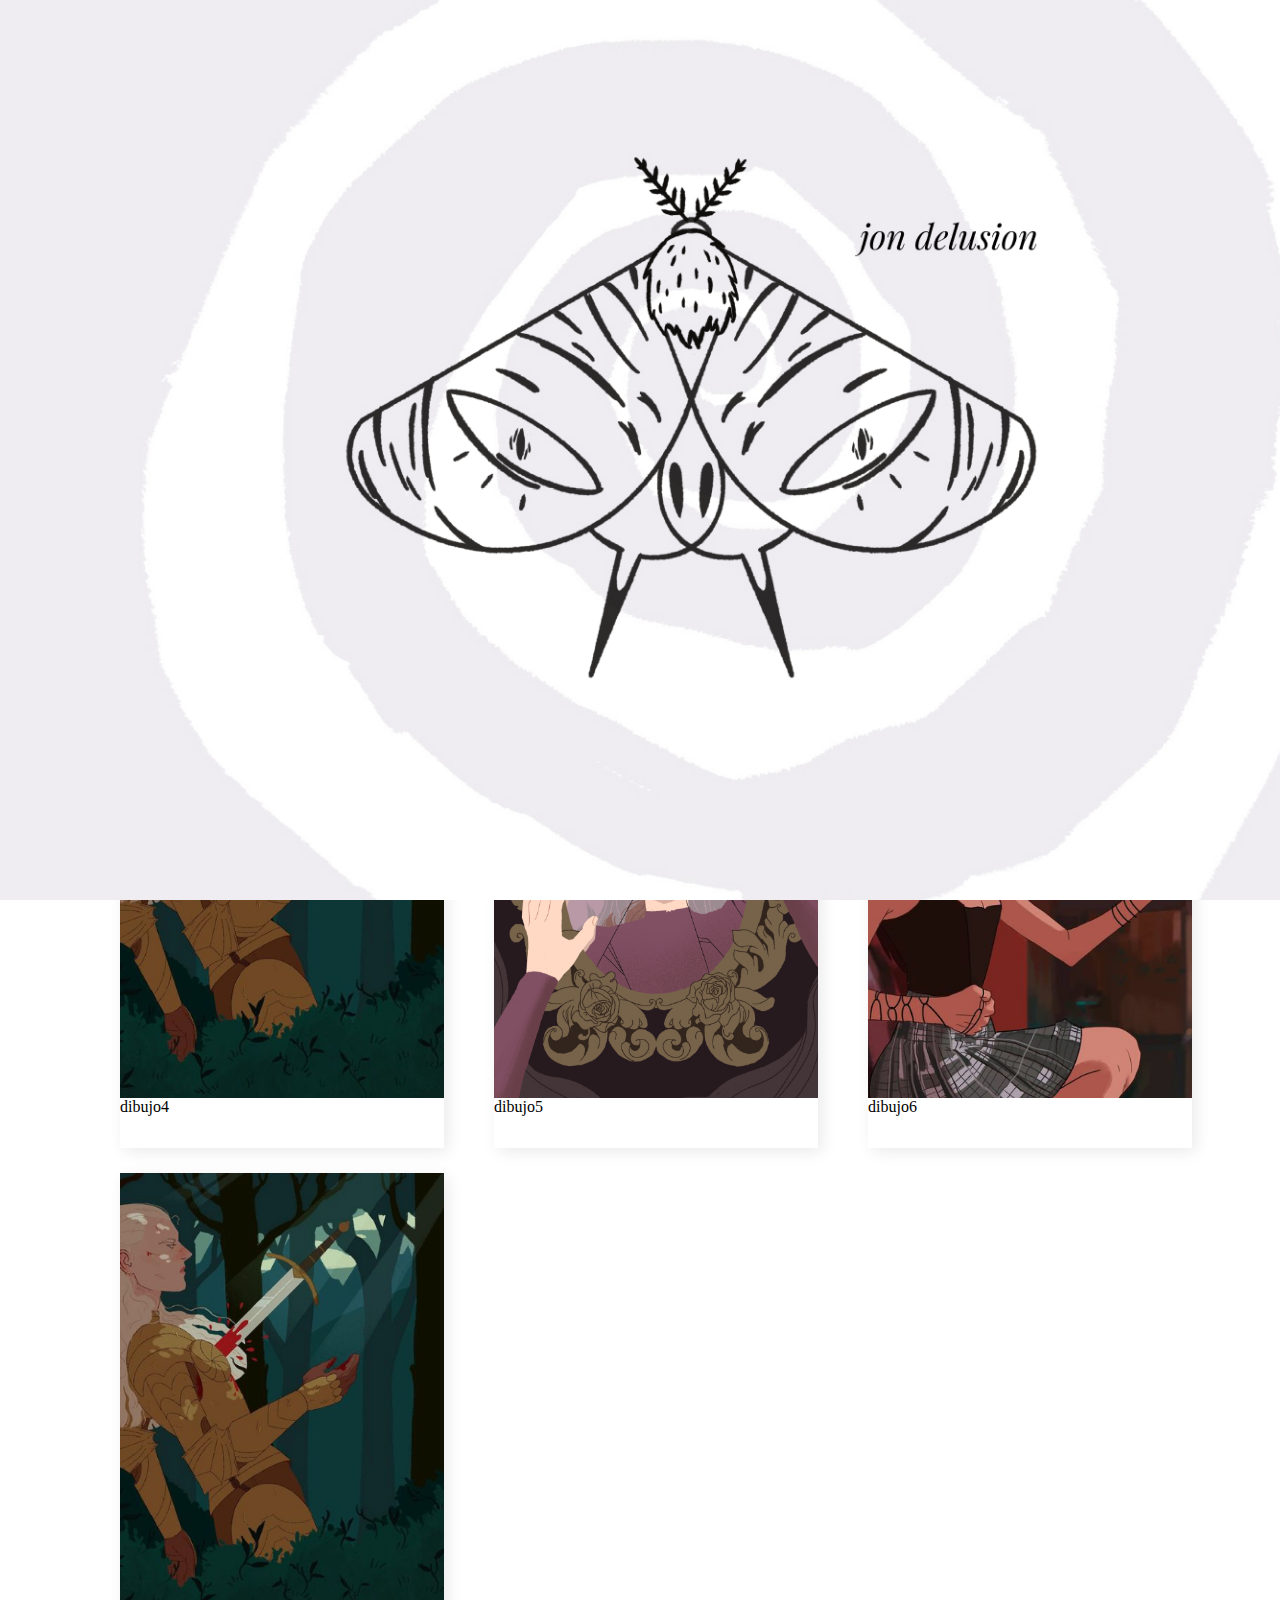
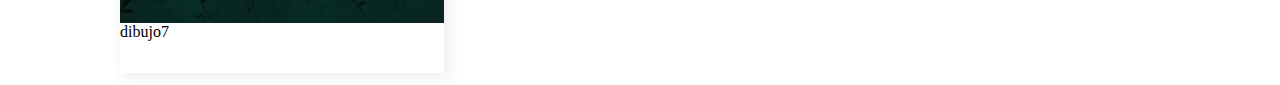
<file: index.html>
<!DOCTYPE html>
<html lang="en">
  <head>
    <meta charset="UTF-8" />
    <meta http-equiv="X-UA-Compatible" content="IE=edge" />
    <meta name="viewport" content="width=device-width, initial-scale=1.0" />
    <link href="./stylesheets/reset.css" rel="stylesheet" />
    <link href="./stylesheets/main.css" rel="stylesheet" />

    <link
      href="https://fonts.googleapis.com/css2?family=Playfair+Display:ital,wght@0,400;0,700;1,400&display=swap"
      rel="stylesheet"
    />
    <link rel="preconnect" href="https://fonts.googleapis.com" />
    <link rel="preconnect" href="https://fonts.gstatic.com" crossorigin />
    <link
      href="https://fonts.googleapis.com/css2?family=Andada+Pro&display=swap"
      rel="stylesheet"
    />

    <title>Juanito</title>
  </head>
  <body>
    <a id="bloque-portada"> <div id="portada"></div> </a>
    <div id="bloque-menu">
      <div id="btn-cerrar-menu" class="cerrar-menu">x</div>
      <ul>
        <li><a id="btn-art" class="botones-portada">art</a></li>
        <li>
          <a
            id="btn-shop"
            href="https://www.instagram.com/jondelusion/?hl=es"
            target="_blank"
            class="botones-portada"
            >shop</a
          >
        </li>
        <li><a id="btn-contacto" class="botones-portada">about+contact</a></li>
        <li>
          <a
            id="btn-instagram"
            class="botones-portada"
            href="https://www.instagram.com/jondelusion/?hl=es"
            target="_blank"
            >instagram</a
          >
        </li>
      </ul>
    </div>
    <div id="bloque-art">
      <div class="bloque-menu-cabecera">
        <a class="boton-polilla"></a>
        <p class="titulo-bloque">art</p>
      </div>
      <ul>
        <li>
          <div><img src="./imagenes/autorretrato_1.jpeg" alt="" /></div>

          <p>dibujo1</p>
        </li>
        <li>
          <div><img src="./imagenes/chica.png" alt="" /></div>

          <p>dibujo2</p>
        </li>
        <li>
          <div><img src="./imagenes/chica-mar.png" alt="" /></div>

          <p>dibujo3</p>
        </li>
        <li>
          <div><img src="./imagenes/guerrero.png" alt="" /></div>

          <p>dibujo4</p>
        </li>
        <li>
          <div><img src="./imagenes/autorretrato_1.jpeg" alt="" /></div>

          <p>dibujo5</p>
        </li>
        <li>
          <div><img src="./imagenes/chica.png" alt="" /></div>

          <p>dibujo6</p>
        </li>
        <li>
          <div><img src="./imagenes/guerrero.png" alt="" /></div>

          <p>dibujo7</p>
        </li>
      </ul>
    </div>
    <div id="bloque-contacto" class="oculto">
      <div class="bloque-menu-cabecera">
        <a class="boton-polilla"></a>
        <p class="titulo-bloque">about+contact</p>
      </div>
      <ul id="ul-contacto">
        <li><div id="retrato"></div></li>
        <li>
          <p>
            Hola 🤺 <br /><br />Me llamo Juan, soy ilustrador y actualmente vivo
            en Murcia (España).<br />
            <br />
            Las principales cosas que me inspiran son la historia del mundo 📜,
            los dibujos animados con los que crecí (saint seiya, sailor moon,
            etc…)✨, los cuentos que siempre me contaba mi abuela 👵 y el campo
            donde me crié 🌲 <br /><br />Puedes contactar en 👁️👁️👁️ <br /><a
              href="mailto:juanantoniolopezalbert@gmail.com"
              >juanantoniolopezalbert@gmail.com</a
            >
          </p>
        </li>
      </ul>
    </div>

    <script
      src="https://code.jquery.com/jquery-3.6.0.min.js"
      integrity="sha256-/xUj+3OJU5yExlq6GSYGSHk7tPXikynS7ogEvDej/m4="
      crossorigin="anonymous"
    ></script>
    <script src="app.js"></script>
  </body>
</html>
</file>
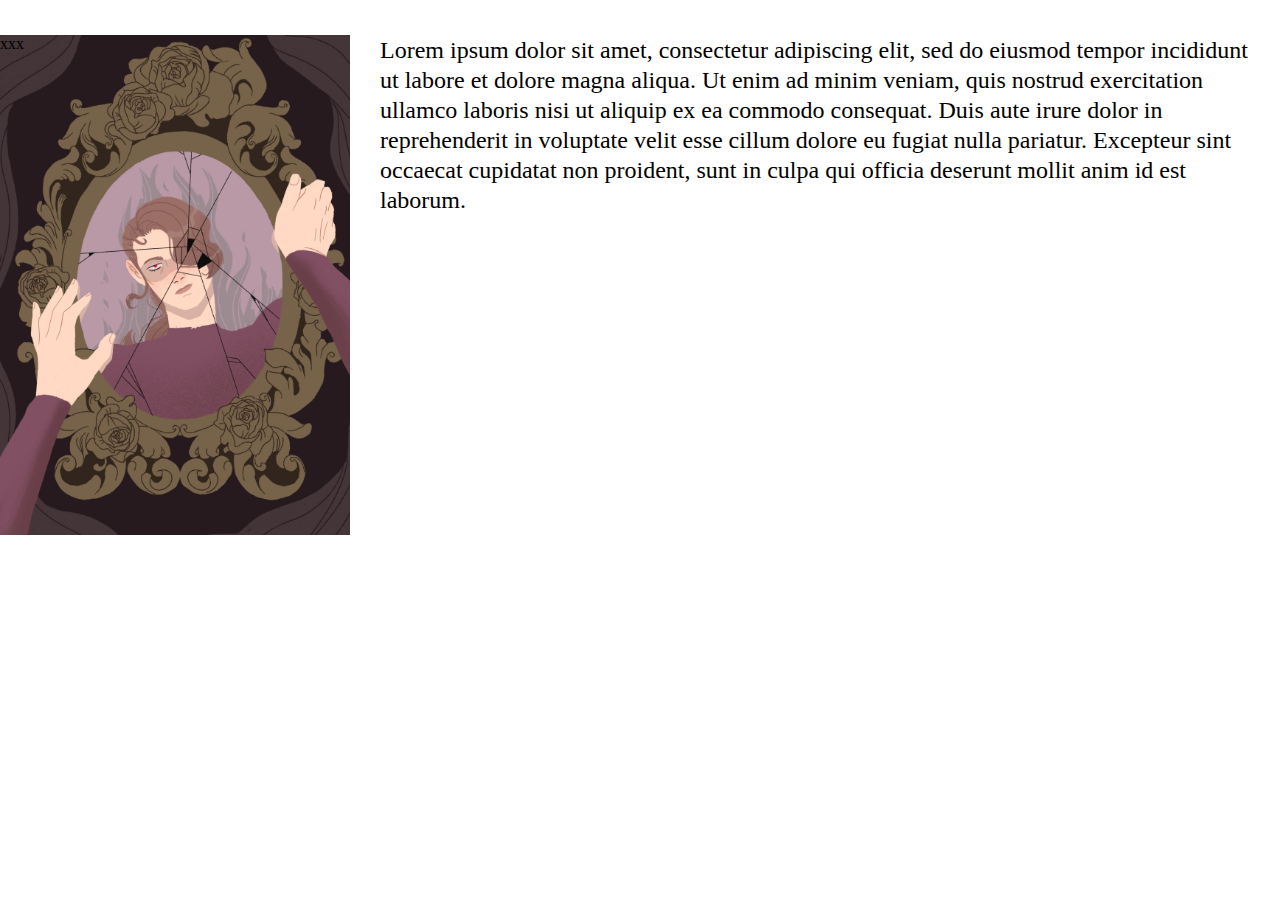
<file: about-contact.html>
<!DOCTYPE html>
<html lang="en">
  <head>
    <meta charset="UTF-8" />
    <meta http-equiv="X-UA-Compatible" content="IE=edge" />
    <meta name="viewport" content="width=device-width, initial-scale=1.0" />
    <link href="./stylesheets/reset.css" rel="stylesheet" />
    <link href="./stylesheets/main.css" rel="stylesheet" />
    <link rel="preconnect" href="https://fonts.googleapis.com" />
    <link rel="preconnect" href="https://fonts.gstatic.com" crossorigin />
    <link
      href="https://fonts.googleapis.com/css2?family=Playfair+Display:ital,wght@0,400;0,700;1,400&display=swap"
      rel="stylesheet"
    />
    <title>contacto</title>
  </head>
  <body>
    <div id="div-contacto">
      <ul id="ul-contacto">
        <li><div id="retrato">xxx</div></li>
        <li>
          <p>
            Lorem ipsum dolor sit amet, consectetur adipiscing elit, sed do
            eiusmod tempor incididunt ut labore et dolore magna aliqua. Ut enim
            ad minim veniam, quis nostrud exercitation ullamco laboris nisi ut
            aliquip ex ea commodo consequat. Duis aute irure dolor in
            reprehenderit in voluptate velit esse cillum dolore eu fugiat nulla
            pariatur. Excepteur sint occaecat cupidatat non proident, sunt in
            culpa qui officia deserunt mollit anim id est laborum.
          </p>
        </li>
      </ul>
    </div>
    <script
      src="https://code.jquery.com/jquery-3.6.0.min.js"
      integrity="sha256-/xUj+3OJU5yExlq6GSYGSHk7tPXikynS7ogEvDej/m4="
      crossorigin="anonymous"
    ></script>
    <script src="app.js"></script>
  </body>
</html>
</file>
<file: stylesheets/main.css>
* {
  box-sizing: border-box;
  color: inherit;
  margin: 0;
  padding: 0;
  text-decoration: none;
  list-style-type: none;
}
.oculto {
  display: none !important;
}

body {
  display: flex;
  flex-direction: column;
  align-items: center;
}

#bloque-portada {
  width: 100vw;
  height: 100vh;
  display: block;
  position: fixed;
  z-index: 50;
}

#portada {
  width: 100vw;
  height: 100vh;
  background-image: url(../imagenes/home.jpeg);
  background-size: cover;
  background-repeat: no-repeat;
}
.cerrar-menu {
  width: 100%;
  text-align: right;
  font-family: "Playfair Display", serif;
  font-size: 77px;
  padding-right: 60px;
}

#bloque-menu {
  width: 100vw;
  height: 100vh;
  padding: 130px 0px 0px 80px;
  position: fixed;
  top: 0%;
  z-index: 25;
  background-color: #fafafa;
}

#bloque-menu ul li {
  font-family: "Playfair Display", serif;
  font-size: 77px;
}
#bloque-menu ul li a {
  color: #070707;
  cursor: pointer;
}

#btn-abrir-menu {
  max-width: 1200px;
  height: 100vh;
  padding: 20px 0px 0px 30px;
  display: block;
  z-index: 10;
}

#bloque-contacto {
  max-width: 1200px;
  height: 100vh;
  padding: 20px 0px 0px 30px;
  display: block;
  z-index: 5;
}

.bloque-menu-cabecera {
  display: flex;
  flex-direction: row;
  align-items: center;
  justify-content: space-between;
}
.boton-polilla {
  display: inline-block;
  background-image: url(../imagenes/mariposa.png);
  width: 100px;
  height: 90px;
  background-size: cover;
  background-repeat: no-repeat;
  margin-bottom: 0px;
  cursor: pointer;
}

.titulo-bloque {
  display: inline-block;
  font-size: 60px;
  padding-right: 40px;
  font-family: "Playfair Display";
  font-weight: 100;
}

#ul-contacto {
  display: flex;
  margin-top: 35px;
}

#retrato {
  background-image: url(../imagenes/autorretrato_1.jpeg);
  width: 350px;
  height: 500px;
  background-size: cover;
  background-repeat: no-repeat;
}

#ul-contacto p {
  padding: 0px 30px;
  font-size: 24px;
  font-family: "Andada Pro", serif;
  line-height: 30px;
}
#ul-contacto > li:nth-child(2) > p > a {
  color: rgb(52, 23, 240);
  cursor: pointer;
}
/*
#bloque-art > ul {
  max-width: 1200px;
  height: 100vh;
  display: grid;
  grid-template-columns: repeat(auto-fill, 400px);
  grid-template-rows: masonry;
  gap: 20px;
  justify-content: center;
}

#bloque-art > ul > li {
  margin: 12.5px 25px;
  width: 324px;
  box-shadow: 4px 4px 15px 0px rgb(235, 235, 235);
}
#bloque-art > ul > li > div {
  width: 100%;
}
#bloque-art > ul > li > div > img {
  width: 100%;
}*/

#bloque-art {
  max-width: 1200px;
  height: 100vh;
  padding: 20px 0px 0px 30px;
  display: block;
  z-index: 6;
}
#bloque-art > ul {
  padding-left: 25px;
  max-width: 1200px;
  display: flex;
  flex-direction: row;
  flex-wrap: wrap;
  align-content: flex-start;
  justify-content: flex-start;
  align-items: flex-start;
}

#bloque-art > ul > li {
  margin: 12.5px 25px;
  width: 324px;
  height: 500px;
  box-shadow: 4px 4px 15px 0px rgb(235, 235, 235);
}
#bloque-art > ul > li > div {
  width: 100%;
  height: 450px;
  display: flex;
  flex-direction: row;
  align-items: center;
}
#bloque-art > ul > li > div > img {
  width: 100%;
  height: 100%;
  object-fit: cover;
}
@media (max-width: 820px) {
  #portada {
    width: 100vw;
    height: 100vh;
    background-image: url(../imagenes/home.jpeg);
    background-size: cover;
    background-position: bottom;
    background-repeat: no-repeat;
  }
  #div-menu {
    padding: 180px 0px 0px 30px;
  }
  #div-menu ul li {
    font-family: "Playfair Display", serif;
    font-size: 52px;
  }
  #ul-contacto {
    display: flex;
    margin-top: 35px;
    flex-direction: column;
  }
  #ul-contacto p {
    margin-top: 45px;
  }
  #bloque-contacto {
    max-width: 100vw;
    height: 100vh;
    padding: 7px 0px 0px 0px;
  }
  .titulo-bloque {
    font-size: 52px;
  }
  #ul-contacto > li:nth-child(2) > p > a {
    font-size: 20px;
  }
  #retrato {
    width: 456px;
    height: 624px;
    margin: auto;
  }
  #ul-contacto > li:nth-child(2) {
    margin-bottom: 142px;
  }
}
@media (max-width: 414px) {
  #bloque-menu {
    width: 100vw;
    height: 100vh;
    padding: 45px 0px 0px 19px;
    position: fixed;
    top: 0%;
    z-index: 25;
    background-color: rgb(229, 229, 229);
  }
  #bloque-menu ul li {
    font-family: "Playfair Display", serif;
    font-size: 51px;
  }
  #ul-contacto {
    display: flex;
    margin-top: 35px;
    flex-direction: column;
  }
  #retrato {
    width: 100%;
    margin: auto;
  }
  #bloque-art {
    max-width: 1200px;
    height: 100vh;
    padding: 20px 0px 0px 0px;
    display: block;
    z-index: 6;
  }
  #bloque-art > ul {
    padding-left: 0px;
    max-width: 1200px;
    display: flex;
    flex-direction: column;
    align-content: space-around;
    align-items: center;
  }
  #bloque-art > ul > li {
    margin: 37.5px 36px;
  }
  #bloque-contacto > div > p {
    font-size: 33px;
  }
  #bloque-menu > ul > li:nth-child(1) {
    margin-top: 100px;
  }
}
</file>
